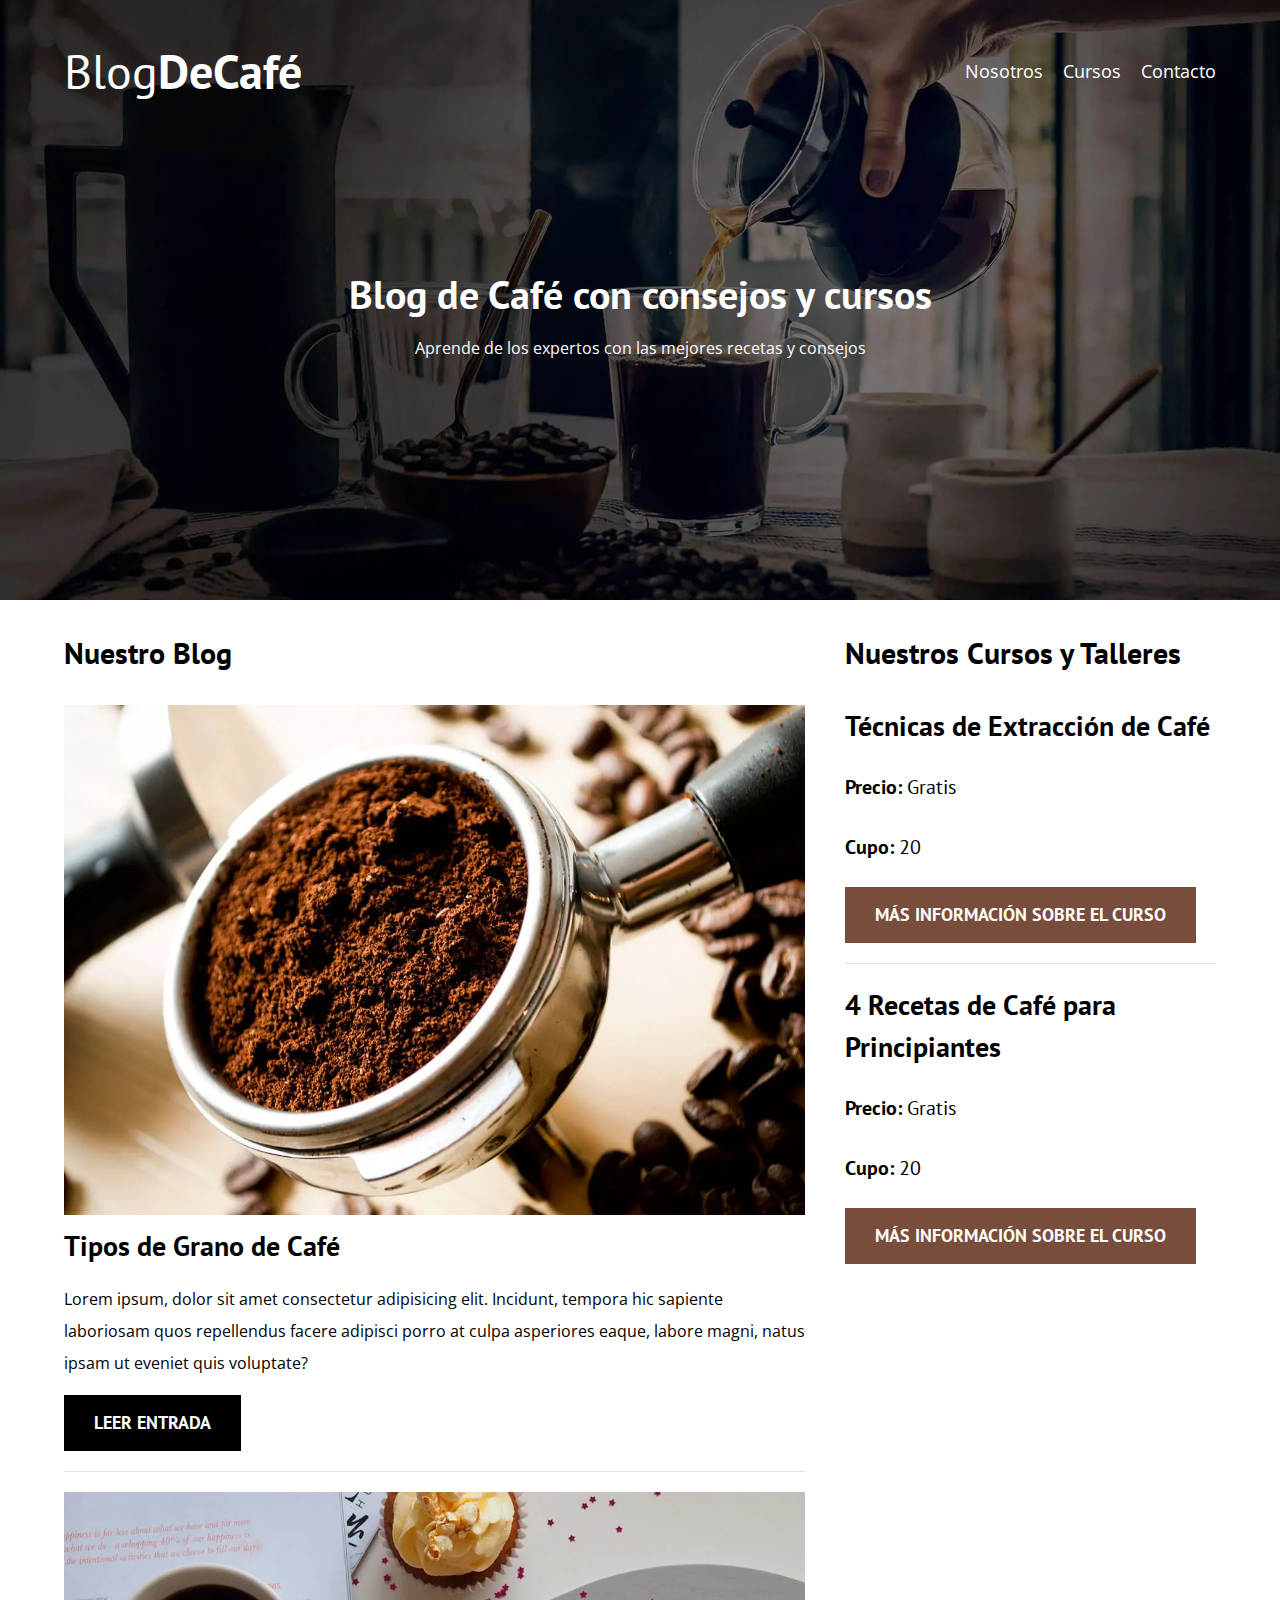
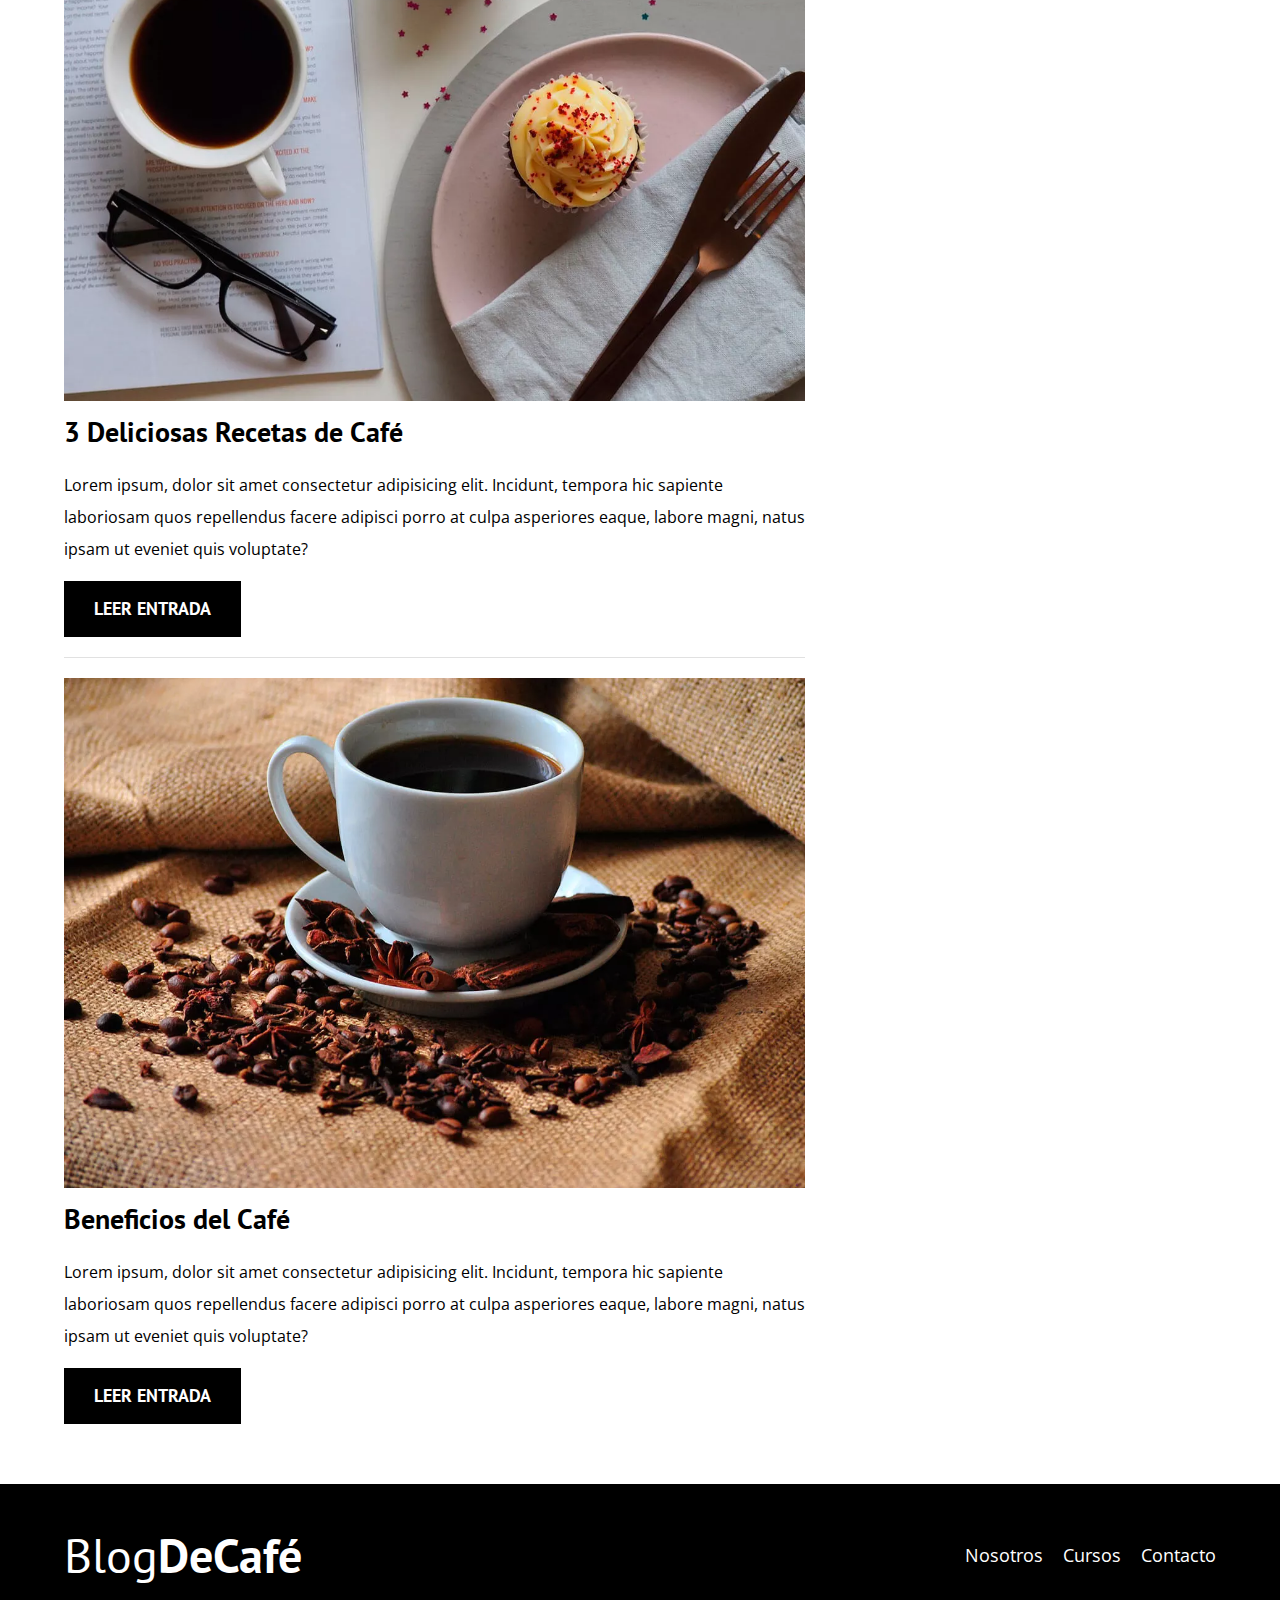
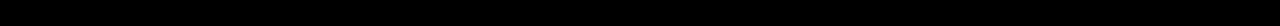
<file: index.html>
<!DOCTYPE html>
<html lang="es">
  <head>
    <meta charset="UTF-8" />
    <meta name="viewport" content="width=device-width, initial-scale=1.0" />
    <title>BlogDeCafé</title>
    <meta name="description" content="Página web de blog de café" />

    <!--Pre fetch-->

    <link rel="prefetch" href="nosotros.html" as="document">

    <!-- Preload -->
    <link rel="preload" href="css/normalize.css" as="style" />
    <link rel="stylesheet" href="css/normalize.css" />

    <link
      rel="preload"
      href="https://fonts.googleapis.com/css2?family=Open+Sans&family=PT+Sans:wght@400;700&display=swap"
      crossorigin="crossorigin"
      as="font"
    />
    <link
      href="https://fonts.googleapis.com/css2?family=Open+Sans&family=PT+Sans:wght@400;700&display=swap"
      rel="stylesheet"
    />

    <link rel="preload" href="css/style.css" as="style" />
    <link rel="stylesheet" href="css/style.css" />
  </head>
  <body>
    <header class="header">
      <div class="contenedor">
        <div class="barra">
          <a class="logo" href="index.html">
            <h1 class="logo__nombre no-margin centrar-texto">
              Blog<span class="logo__bold">DeCafé</span>
            </h1>
          </a>

          <nav class="navegacion">
            <a href="nosotros.html" class="navegacion__enlace">Nosotros</a>
            <a href="cursos.html" class="navegacion__enlace">Cursos</a>
            <a href="contacto.html" class="navegacion__enlace">Contacto</a>
          </nav>
        </div>
      </div>

      <div class="header__texto">
        <h2 class="no-margin">Blog de Café con consejos y cursos</h2>
        <p class="no-margin">
          Aprende de los expertos con las mejores recetas y consejos
        </p>
      </div>
    </header>

    <div class="contenedor contenido-principal">
      <main class="blog">
        <h3>Nuestro Blog</h3>

        <article class="entrada">
          <div class="entrada__imagen">
            <picture>
              <source loading="lazy" srcset="img/blog1.webp" type="image/webp">
              <img loading="lazy" src="img/blog1.jpg" alt="imagen blog" />
            </picture>
            
          </div>

          <div class="entrada__contenido">
            <h4 class="no-margin">Tipos de Grano de Café</h4>
            <p>
              Lorem ipsum, dolor sit amet consectetur adipisicing elit.
              Incidunt, tempora hic sapiente laboriosam quos repellendus facere
              adipisci porro at culpa asperiores eaque, labore magni, natus
              ipsam ut eveniet quis voluptate?
            </p>
            <a href="entrada.html" class="boton boton--primario"
              >Leer Entrada</a
            >
          </div>
        </article>

        <article class="entrada">
          <div class="entrada__imagen">
            <picture>
              <source loading="lazy" srcset="img/blog2.webp" type="image/webp">
              <img loading="lazy" src="img/blog2.jpg" alt="imagen blog" />
            </picture>
          </div>

          <div class="entrada__contenido">
            <h4 class="no-margin">3 Deliciosas Recetas de Café</h4>
            <p>
              Lorem ipsum, dolor sit amet consectetur adipisicing elit.
              Incidunt, tempora hic sapiente laboriosam quos repellendus facere
              adipisci porro at culpa asperiores eaque, labore magni, natus
              ipsam ut eveniet quis voluptate?
            </p>
            <a href="entrada.html" class="boton boton--primario"
              >Leer Entrada</a
            >
          </div>
        </article>

        <article class="entrada">
          <div class="entrada__imagen">
            <picture>
              <source loading="lazy" srcset="img/blog3.webp" type="image/webp">
              <img loading="lazy" src="img/blog3.jpg" alt="imagen blog" />
            </picture>
          </div>

          <div class="entrada__contenido">
            <h4 class="no-margin">Beneficios del Café</h4>
            <p>
              Lorem ipsum, dolor sit amet consectetur adipisicing elit.
              Incidunt, tempora hic sapiente laboriosam quos repellendus facere
              adipisci porro at culpa asperiores eaque, labore magni, natus
              ipsam ut eveniet quis voluptate?
            </p>
            <a href="entrada.html" class="boton boton--primario"
              >Leer Entrada</a
            >
          </div>
        </article>
      </main>
      <aside class="sidebar">
        <h3>Nuestros Cursos y Talleres</h3>

        <ul class="cursos no-padding">
          <li class="widget-curso">
            <h4 class="no-margin">Técnicas de Extracción de Café</h4>

            <p class="widget-curso__label">
              Precio:
              <span class="widget-curso__info">Gratis</span>
            </p>

            <p class="widget-curso__label">
              Cupo:
              <span class="widget-curso__info">20</span>
            </p>

            <a href="cursos.html" class="boton boton--secundario">Más Información Sobre el Curso</a>
          </li>

          <li class="widget-curso">
            <h4 class="no-margin">4 Recetas de Café para Principiantes</h4>

            <p class="widget-curso__label">
              Precio:
              <span class="widget-curso__info">Gratis</span>
            </p>

            <p class="widget-curso__label">
              Cupo:
              <span class="widget-curso__info">20</span>
            </p>

            <a href="cursos.html" class="boton boton--secundario">Más Información Sobre el Curso</a>
          </li>
        </ul>
      </aside>
    </div>

    <footer class="footer">
      <div class="contenedor">
        <div class="barra">
          <a class="logo" href="index.html">
            <h1 class="logo__nombre no-margin centrar-texto">
              Blog<span class="logo__bold">DeCafé</span>
            </h1>
          </a>

          <nav class="navegacion">
            <a href="nosotros.html" class="navegacion__enlace">Nosotros</a>
            <a href="cursos.html" class="navegacion__enlace">Cursos</a>
            <a href="contacto.html" class="navegacion__enlace">Contacto</a>
          </nav>
        </div>
      </div>
    </footer>

    <script src="js/modernizr.js"></script>
  </body>
</html>
</file>
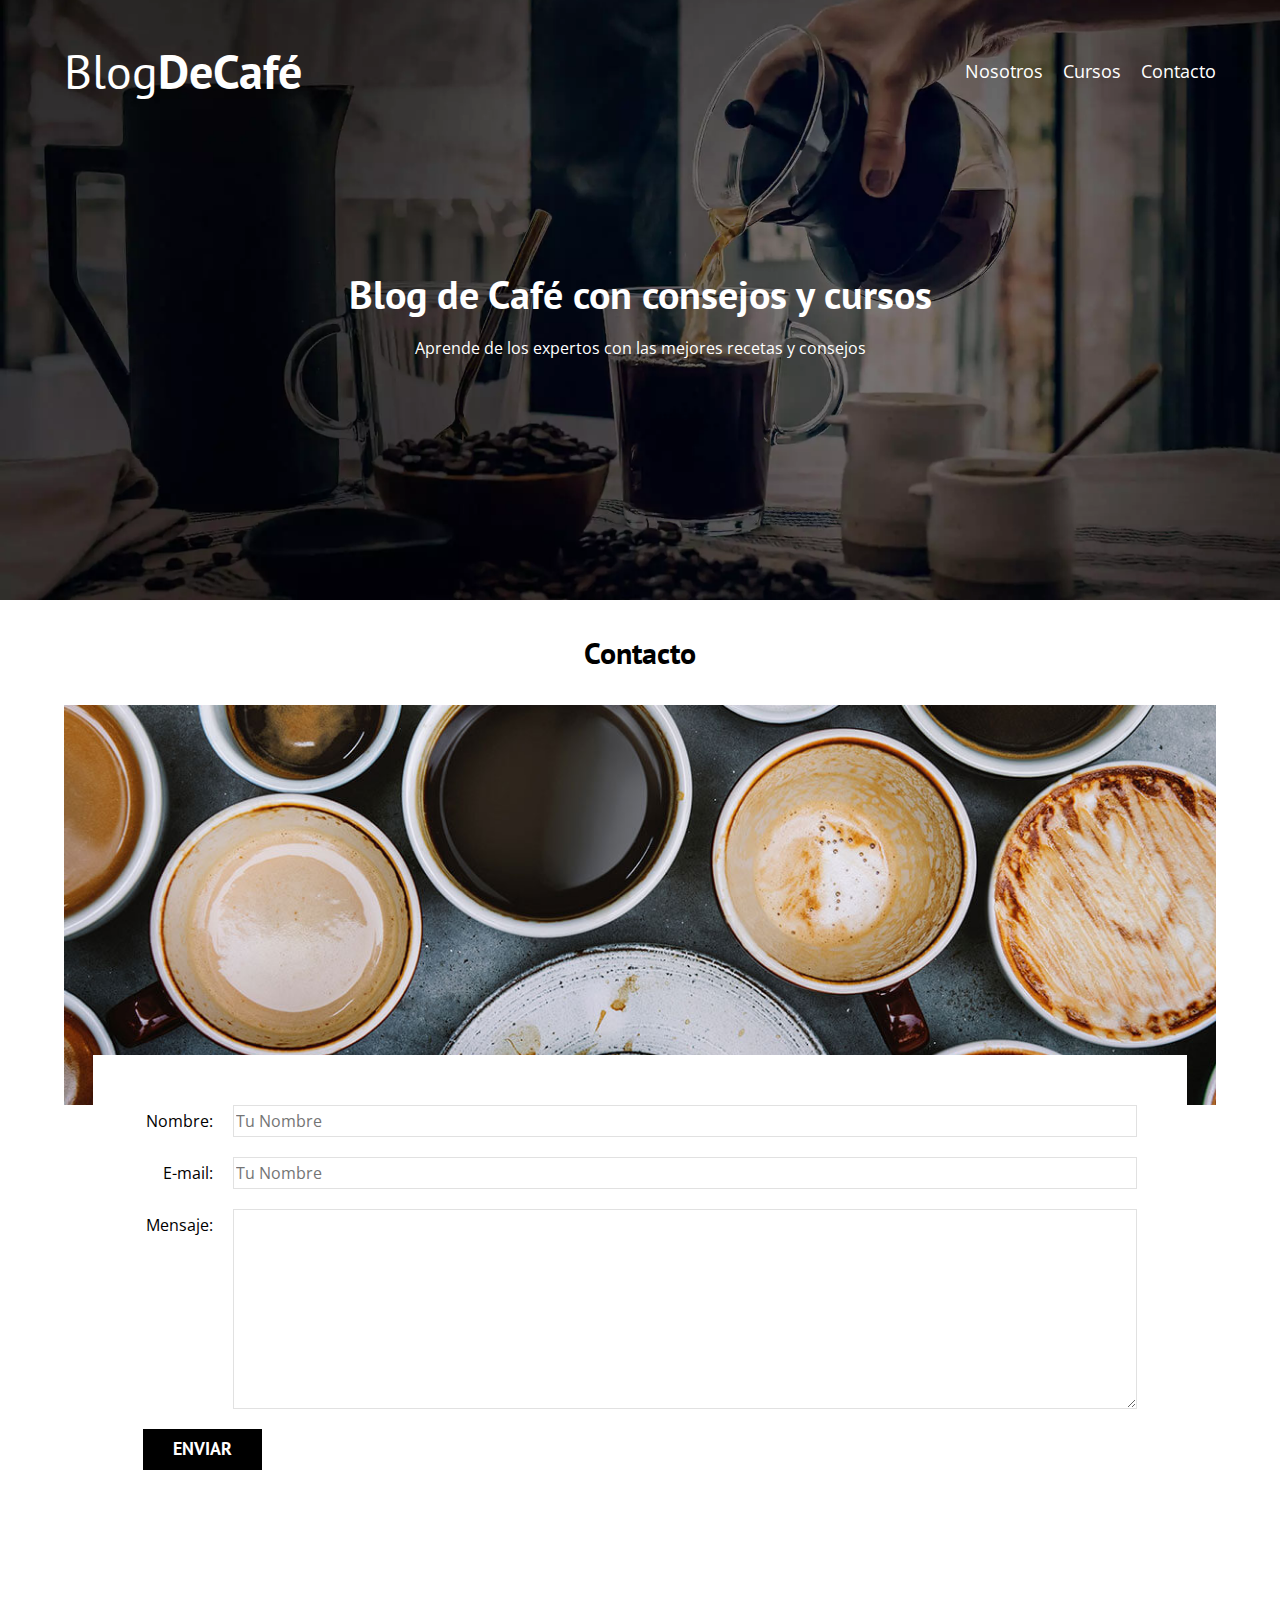
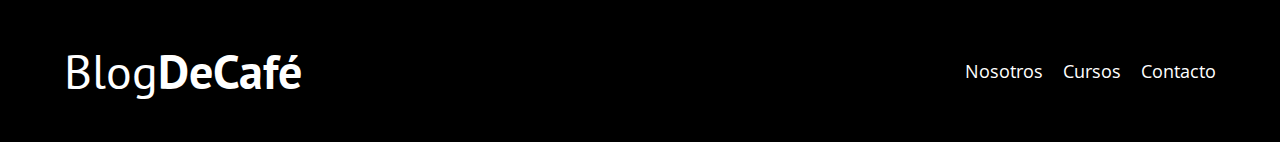
<file: contacto.html>
<!DOCTYPE html>
<html lang="es">
  <head>
    <meta charset="UTF-8" />
    <meta name="viewport" content="width=device-width, initial-scale=1.0" />
    <title>BlogDeCafé</title>
    <meta name="description" content="Página web de blog de café" />
    <!-- Preload -->
    <link rel="preload" href="css/normalize.css" as="style" />
    <link rel="stylesheet" href="css/normalize.css" />

    <link
      rel="preload"
      href="https://fonts.googleapis.com/css2?family=Open+Sans&family=PT+Sans:wght@400;700&display=swap"
      crossorigin="crossorigin"
      as="font"
    />
    <link
      href="https://fonts.googleapis.com/css2?family=Open+Sans&family=PT+Sans:wght@400;700&display=swap"
      rel="stylesheet"
    />

    <link rel="preload" href="css/style.css" as="style" />
    <link rel="stylesheet" href="css/style.css" />
  </head>
  <body>
    <header class="header">
      <div class="contenedor">
        <div class="barra">
          <a class="logo" href="index.html">
            <h1 class="logo__nombre no-margin centrar-texto">
              Blog<span class="logo__bold">DeCafé</span>
            </h1>
          </a>

          <nav class="navegacion">
            <a href="nosotros.html" class="navegacion__enlace">Nosotros</a>
            <a href="cursos.html" class="navegacion__enlace">Cursos</a>
            <a href="contacto.html" class="navegacion__enlace">Contacto</a>
          </nav>
        </div>
      </div>

      <div class="header__texto">
        <h2 class="no-margin">Blog de Café con consejos y cursos</h2>
        <p class="no-margin">
          Aprende de los expertos con las mejores recetas y consejos
        </p>
      </div>
    </header>

    <main class="contenedor">
      <h3 class="centrar-texto">Contacto</h3>
      <div class="contacto-bg"></div>

      <form class="formulario">
        <div class="campo">
          <label class="campo__label" for="nombre">Nombre: </label>
          <input 
            class="campo__field"
            type="text" 
            placeholder="Tu Nombre" 
            id="nombre"
            />
        </div>

        <div class="campo">
          <label class="campo__label" for="email">E-mail: </label>
          <input
            class="campo__field" 
            type="email" 
            placeholder="Tu Nombre" 
            id="email" 
            />
        </div>

        <div class="campo">
          <label class="campo__label" for="mensaje">Mensaje: </label>
          <textarea 
            class="campo__field campo__field--textarea"
            id="mensaje">
          </textarea>
        </div>

        <div class="campo">
          <input 
            type="submit" 
            value="Enviar" 
            class="boton boton--primario">
        </div>
      </form>
    </main>

    <footer class="footer">
      <div class="contenedor">
        <div class="barra">
          <a class="logo" href="index.html">
            <h1 class="logo__nombre no-margin centrar-texto">
              Blog<span class="logo__bold">DeCafé</span>
            </h1>
          </a>

          <nav class="navegacion">
            <a href="nosotros.html" class="navegacion__enlace">Nosotros</a>
            <a href="cursos.html" class="navegacion__enlace">Cursos</a>
            <a href="contacto.html" class="navegacion__enlace">Contacto</a>
          </nav>
        </div>
      </div>
    </footer>
    <script src="js/modernizr.js"></script>
  </body>
</html>
</file>
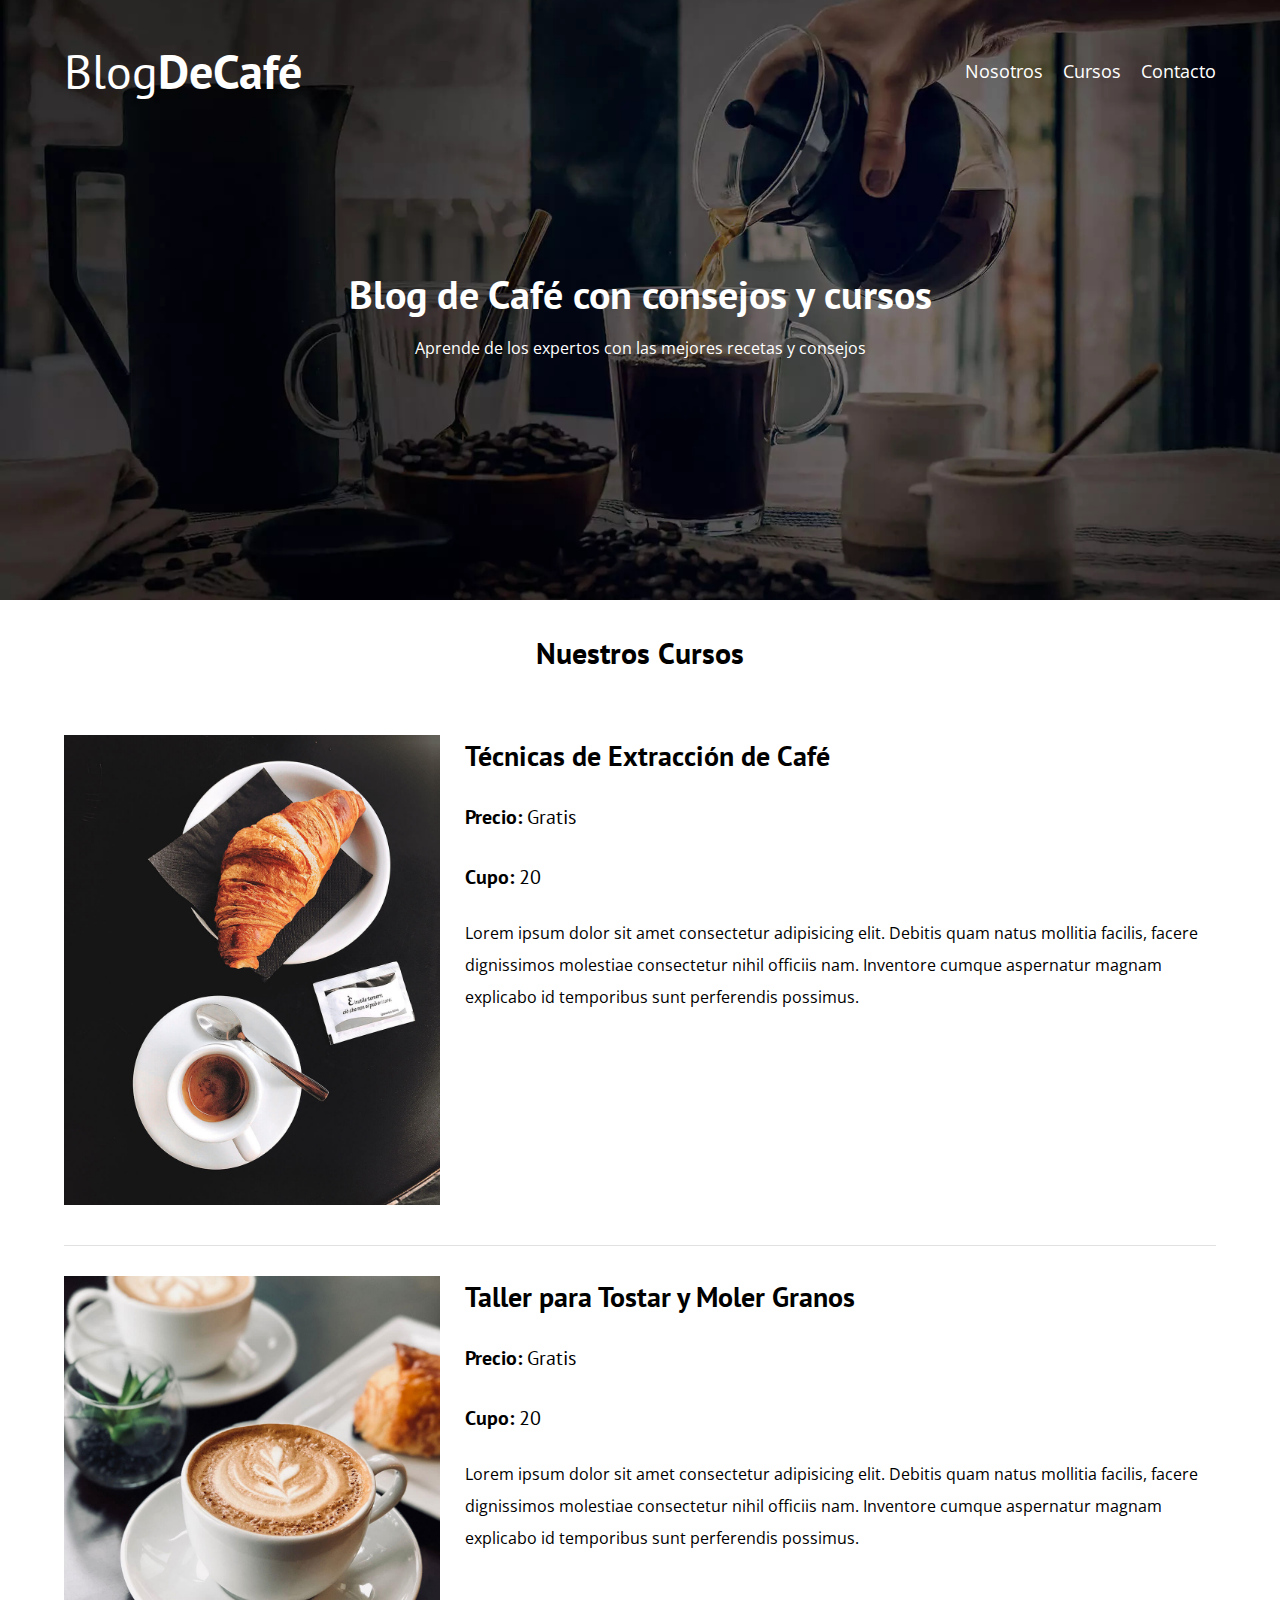
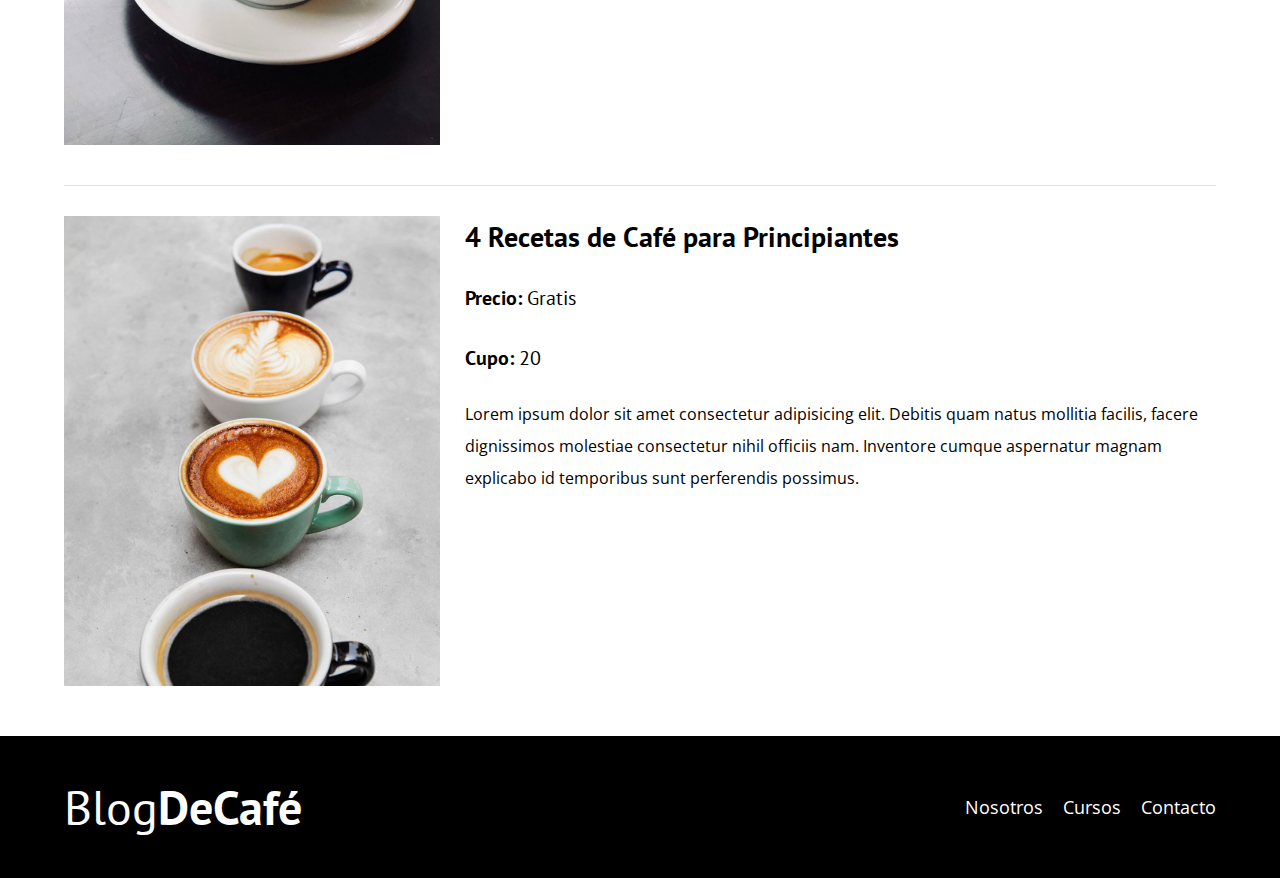
<file: cursos.html>
<!DOCTYPE html>
<html lang="es">
  <head>
    <meta charset="UTF-8" />
    <meta name="viewport" content="width=device-width, initial-scale=1.0" />
    <title>BlogDeCafé</title>
    <meta name="description" content="Página web de blog de café" />
    <!-- Preload -->
    <link rel="preload" href="css/normalize.css" as="style" />
    <link rel="stylesheet" href="css/normalize.css" />

    <link
      rel="preload"
      href="https://fonts.googleapis.com/css2?family=Open+Sans&family=PT+Sans:wght@400;700&display=swap"
      crossorigin="crossorigin"
      as="font"
    />
    <link
      href="https://fonts.googleapis.com/css2?family=Open+Sans&family=PT+Sans:wght@400;700&display=swap"
      rel="stylesheet"
    />

    <link rel="preload" href="css/style.css" as="style" />
    <link rel="stylesheet" href="css/style.css" />
  </head>
  <body>
    <header class="header">
      <div class="contenedor">
        <div class="barra">
          <a class="logo" href="index.html">
            <h1 class="logo__nombre no-margin centrar-texto">
              Blog<span class="logo__bold">DeCafé</span>
            </h1>
          </a>

          <nav class="navegacion">
            <a href="nosotros.html" class="navegacion__enlace">Nosotros</a>
            <a href="cursos.html" class="navegacion__enlace">Cursos</a>
            <a href="contacto.html" class="navegacion__enlace">Contacto</a>
          </nav>
        </div>
      </div>

      <div class="header__texto">
        <h2 class="no-margin">Blog de Café con consejos y cursos</h2>
        <p class="no-margin">
          Aprende de los expertos con las mejores recetas y consejos
        </p>
      </div>
    </header>

    <main class="contenedor">
      <h3 class="centrar-texto">Nuestros Cursos</h3>
      <div class="curso">
        <div class="curso__imagen">
          <img loading="lazy" src="img/curso1.jpg" alt="imagen curso" />
        </div>

        <div class="curso__informacion">
          <h4 class="no-margin">Técnicas de Extracción de Café</h4>

          <p class="curso__label">
            Precio:
            <span class="curso__info">Gratis</span>
          </p>

          <p class="curso__label">
            Cupo:
            <span class="curso__info">20</span>
          </p>

          <p class="curso__descripcion">
            Lorem ipsum dolor sit amet consectetur adipisicing elit. Debitis
            quam natus mollitia facilis, facere dignissimos molestiae
            consectetur nihil officiis nam. Inventore cumque aspernatur magnam
            explicabo id temporibus sunt perferendis possimus.
          </p>
        </div> <!--curso informacion-->
      </div> <!--curso-->


      <div class="curso">
        <div class="curso__imagen">
          <img loading="lazy" src="img/curso2.jpg" alt="imagen curso" />
        </div>

        <div class="curso__informacion">
          <h4 class="no-margin">Taller para Tostar y Moler Granos</h4>

          <p class="curso__label">
            Precio:
            <span class="curso__info">Gratis</span>
          </p>

          <p class="curso__label">
            Cupo:
            <span class="curso__info">20</span>
          </p>

          <p class="curso__descripcion">
            Lorem ipsum dolor sit amet consectetur adipisicing elit. Debitis
            quam natus mollitia facilis, facere dignissimos molestiae
            consectetur nihil officiis nam. Inventore cumque aspernatur magnam
            explicabo id temporibus sunt perferendis possimus.
          </p>
        </div> <!--curso informacion-->
      </div> <!--curso-->


      <div class="curso">
        <div class="curso__imagen">
          <img loading="lazy" src="img/curso3.jpg" alt="imagen curso" />
        </div>

        <div class="curso__informacion">
          <h4 class="no-margin">4 Recetas de Café para Principiantes</h4>

          <p class="curso__label">
            Precio:
            <span class="curso__info">Gratis</span>
          </p>

          <p class="curso__label">
            Cupo:
            <span class="curso__info">20</span>
          </p>

          <p class="curso__descripcion">
            Lorem ipsum dolor sit amet consectetur adipisicing elit. Debitis
            quam natus mollitia facilis, facere dignissimos molestiae
            consectetur nihil officiis nam. Inventore cumque aspernatur magnam
            explicabo id temporibus sunt perferendis possimus.
          </p>
        </div> <!--curso informacion-->
      </div> <!--curso-->



    </main>

    <footer class="footer">
      <div class="contenedor">
        <div class="barra">
          <a class="logo" href="index.html">
            <h1 class="logo__nombre no-margin centrar-texto">
              Blog<span class="logo__bold">DeCafé</span>
            </h1>
          </a>

          <nav class="navegacion">
            <a href="nosotros.html" class="navegacion__enlace">Nosotros</a>
            <a href="cursos.html" class="navegacion__enlace">Cursos</a>
            <a href="contacto.html" class="navegacion__enlace">Contacto</a>
          </nav>
        </div>
      </div>
    </footer>

    <script src="js/modernizr.js"></script>
  </body>
</html>
</file>
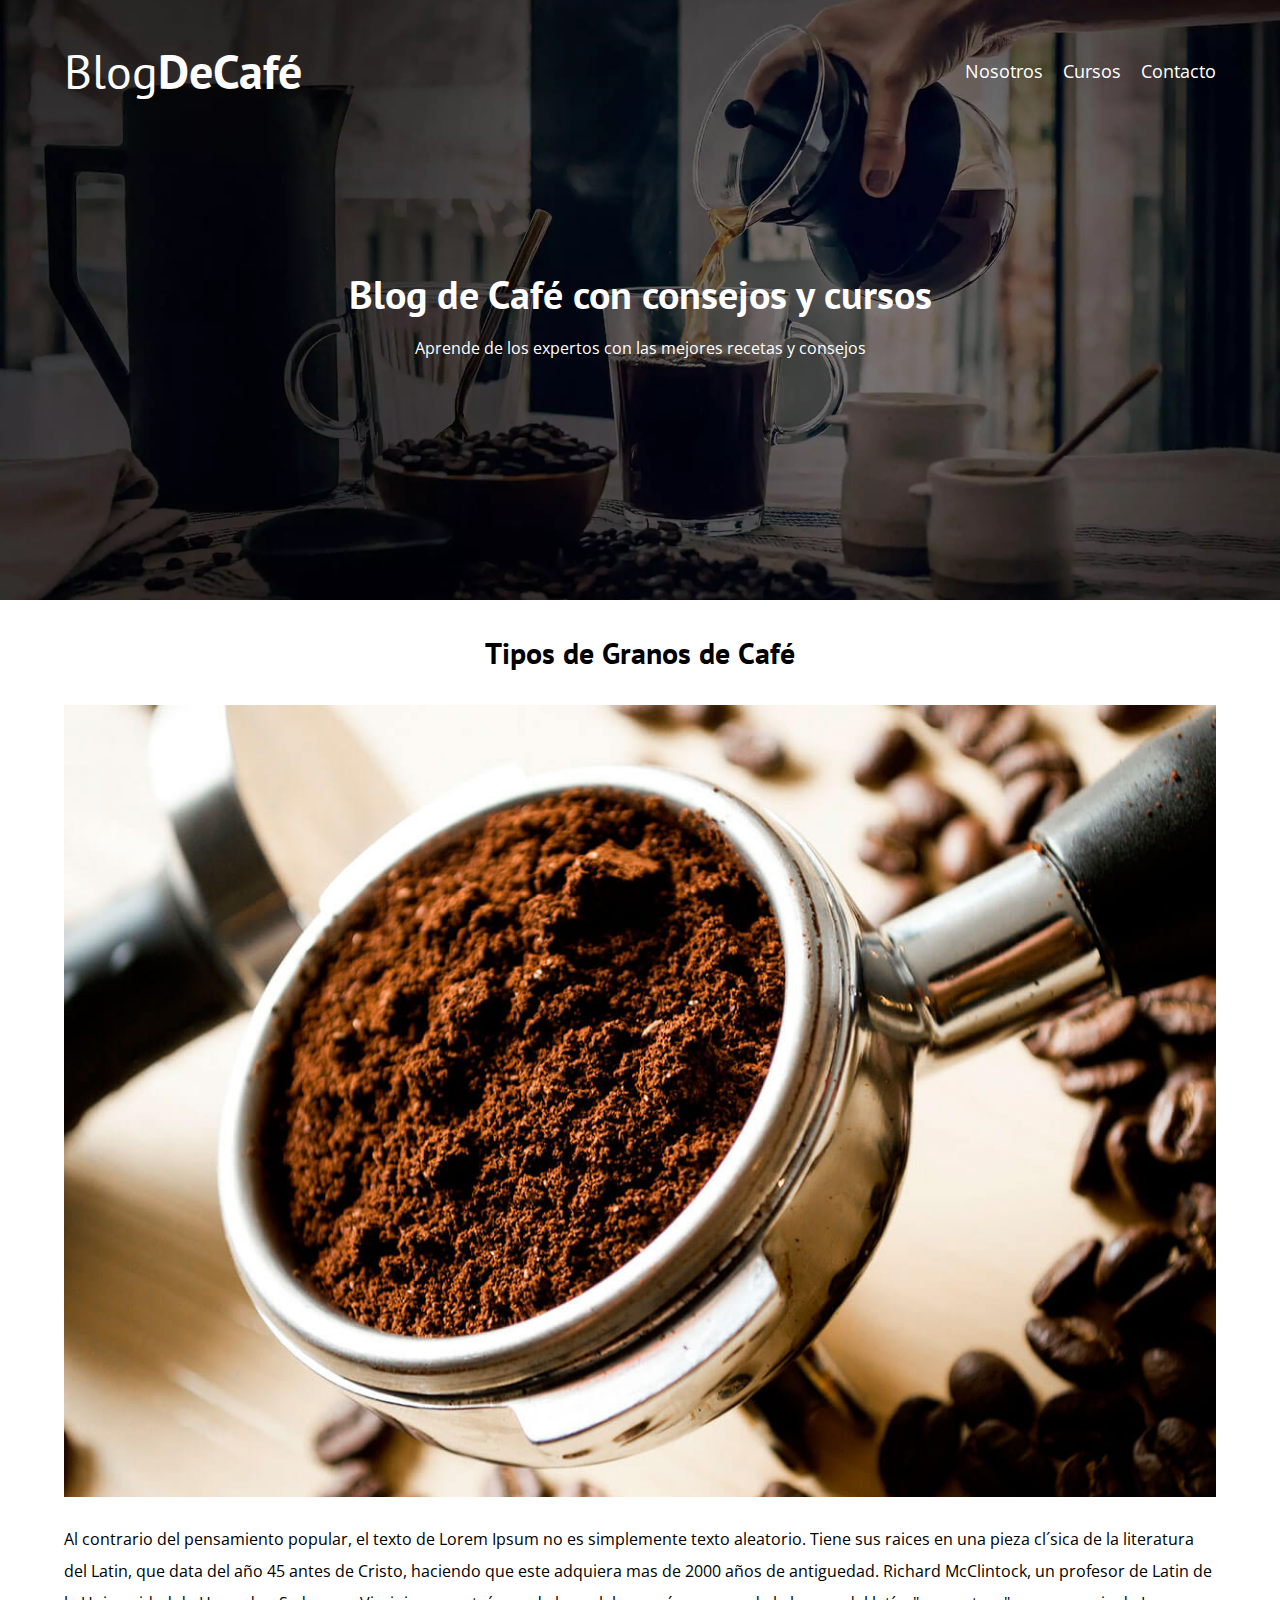
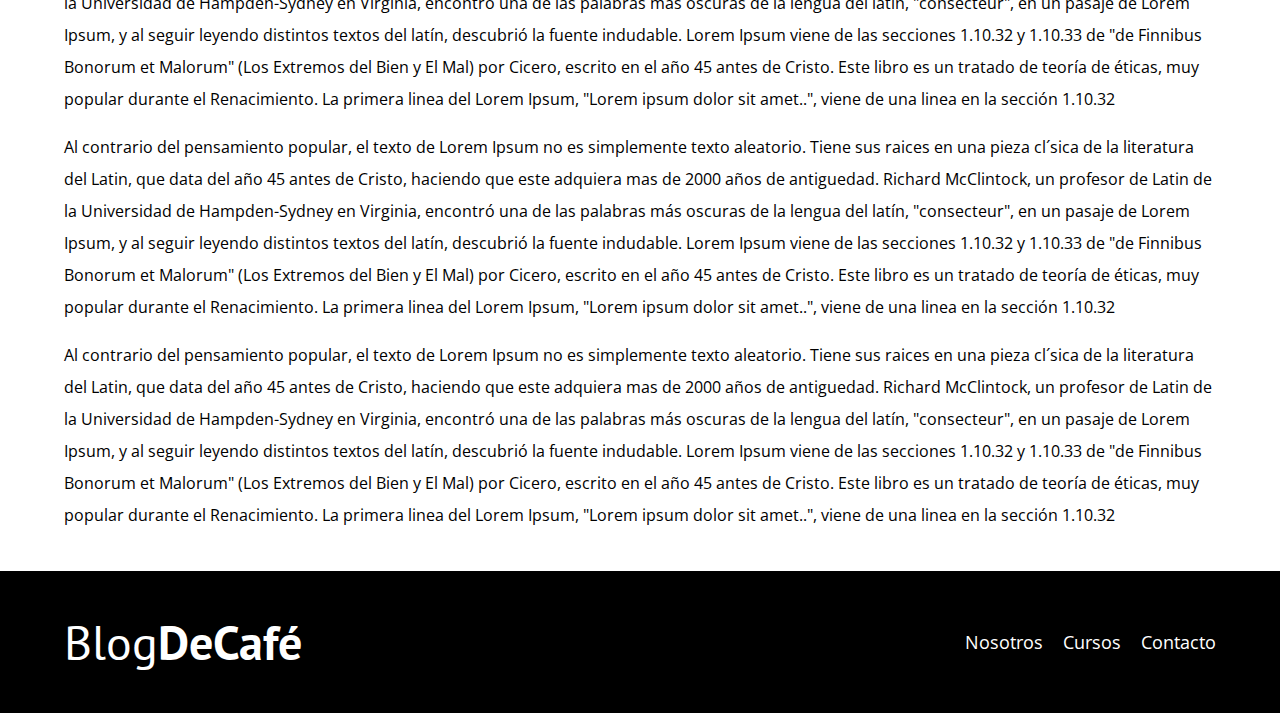
<file: entrada.html>
<!DOCTYPE html>
<html lang="es">
  <head>
    <meta charset="UTF-8" />
    <meta name="viewport" content="width=device-width, initial-scale=1.0" />
    <title>BlogDeCafé</title>
    <meta name="description" content="Página web de blog de café" />
    <!-- Preload -->
    <link rel="preload" href="css/normalize.css" as="style" />
    <link rel="stylesheet" href="css/normalize.css" />

    <link
      rel="preload"
      href="https://fonts.googleapis.com/css2?family=Open+Sans&family=PT+Sans:wght@400;700&display=swap"
      crossorigin="crossorigin"
      as="font"
    />
    <link
      href="https://fonts.googleapis.com/css2?family=Open+Sans&family=PT+Sans:wght@400;700&display=swap"
      rel="stylesheet"
    />

    <link rel="preload" href="css/style.css" as="style" />
    <link rel="stylesheet" href="css/style.css" />
  </head>
  <body>
    <header class="header">
      <div class="contenedor">
        <div class="barra">
          <a class="logo" href="index.html">
            <h1 class="logo__nombre no-margin centrar-texto">
              Blog<span class="logo__bold">DeCafé</span>
            </h1>
          </a>

          <nav class="navegacion">
            <a href="nosotros.html" class="navegacion__enlace">Nosotros</a>
            <a href="cursos.html" class="navegacion__enlace">Cursos</a>
            <a href="contacto.html" class="navegacion__enlace">Contacto</a>
          </nav>
        </div>
      </div>

      <div class="header__texto">
        <h2 class="no-margin">Blog de Café con consejos y cursos</h2>
        <p class="no-margin">
          Aprende de los expertos con las mejores recetas y consejos
        </p>
      </div>
    </header>

    <main class="contenedor">
      <h3 class="centrar-texto">Tipos de Granos de Café</h3>

      <img src="img//blog1.jpg" alt="imagen del blog" />

      <p>
        Al contrario del pensamiento popular, el texto de Lorem Ipsum no es
        simplemente texto aleatorio. Tiene sus raices en una pieza cl´sica de la
        literatura del Latin, que data del año 45 antes de Cristo, haciendo que
        este adquiera mas de 2000 años de antiguedad. Richard McClintock, un
        profesor de Latin de la Universidad de Hampden-Sydney en Virginia,
        encontró una de las palabras más oscuras de la lengua del latín,
        "consecteur", en un pasaje de Lorem Ipsum, y al seguir leyendo distintos
        textos del latín, descubrió la fuente indudable. Lorem Ipsum viene de
        las secciones 1.10.32 y 1.10.33 de "de Finnibus Bonorum et Malorum" (Los
        Extremos del Bien y El Mal) por Cicero, escrito en el año 45 antes de
        Cristo. Este libro es un tratado de teoría de éticas, muy popular
        durante el Renacimiento. La primera linea del Lorem Ipsum, "Lorem ipsum
        dolor sit amet..", viene de una linea en la sección 1.10.32
      </p>
      <p>
        Al contrario del pensamiento popular, el texto de Lorem Ipsum no es
        simplemente texto aleatorio. Tiene sus raices en una pieza cl´sica de la
        literatura del Latin, que data del año 45 antes de Cristo, haciendo que
        este adquiera mas de 2000 años de antiguedad. Richard McClintock, un
        profesor de Latin de la Universidad de Hampden-Sydney en Virginia,
        encontró una de las palabras más oscuras de la lengua del latín,
        "consecteur", en un pasaje de Lorem Ipsum, y al seguir leyendo distintos
        textos del latín, descubrió la fuente indudable. Lorem Ipsum viene de
        las secciones 1.10.32 y 1.10.33 de "de Finnibus Bonorum et Malorum" (Los
        Extremos del Bien y El Mal) por Cicero, escrito en el año 45 antes de
        Cristo. Este libro es un tratado de teoría de éticas, muy popular
        durante el Renacimiento. La primera linea del Lorem Ipsum, "Lorem ipsum
        dolor sit amet..", viene de una linea en la sección 1.10.32
      </p>

      <p>
        Al contrario del pensamiento popular, el texto de Lorem Ipsum no es
        simplemente texto aleatorio. Tiene sus raices en una pieza cl´sica de la
        literatura del Latin, que data del año 45 antes de Cristo, haciendo que
        este adquiera mas de 2000 años de antiguedad. Richard McClintock, un
        profesor de Latin de la Universidad de Hampden-Sydney en Virginia,
        encontró una de las palabras más oscuras de la lengua del latín,
        "consecteur", en un pasaje de Lorem Ipsum, y al seguir leyendo distintos
        textos del latín, descubrió la fuente indudable. Lorem Ipsum viene de
        las secciones 1.10.32 y 1.10.33 de "de Finnibus Bonorum et Malorum" (Los
        Extremos del Bien y El Mal) por Cicero, escrito en el año 45 antes de
        Cristo. Este libro es un tratado de teoría de éticas, muy popular
        durante el Renacimiento. La primera linea del Lorem Ipsum, "Lorem ipsum
        dolor sit amet..", viene de una linea en la sección 1.10.32
      </p>
    </main>

    <footer class="footer">
      <div class="contenedor">
        <div class="barra">
          <a class="logo" href="index.html">
            <h1 class="logo__nombre no-margin centrar-texto">
              Blog<span class="logo__bold">DeCafé</span>
            </h1>
          </a>

          <nav class="navegacion">
            <a href="nosotros.html" class="navegacion__enlace">Nosotros</a>
            <a href="cursos.html" class="navegacion__enlace">Cursos</a>
            <a href="contacto.html" class="navegacion__enlace">Contacto</a>
          </nav>
        </div>
      </div>
    </footer>
    <script src="js/modernizr.js"></script>
  </body>
</html>
</file>
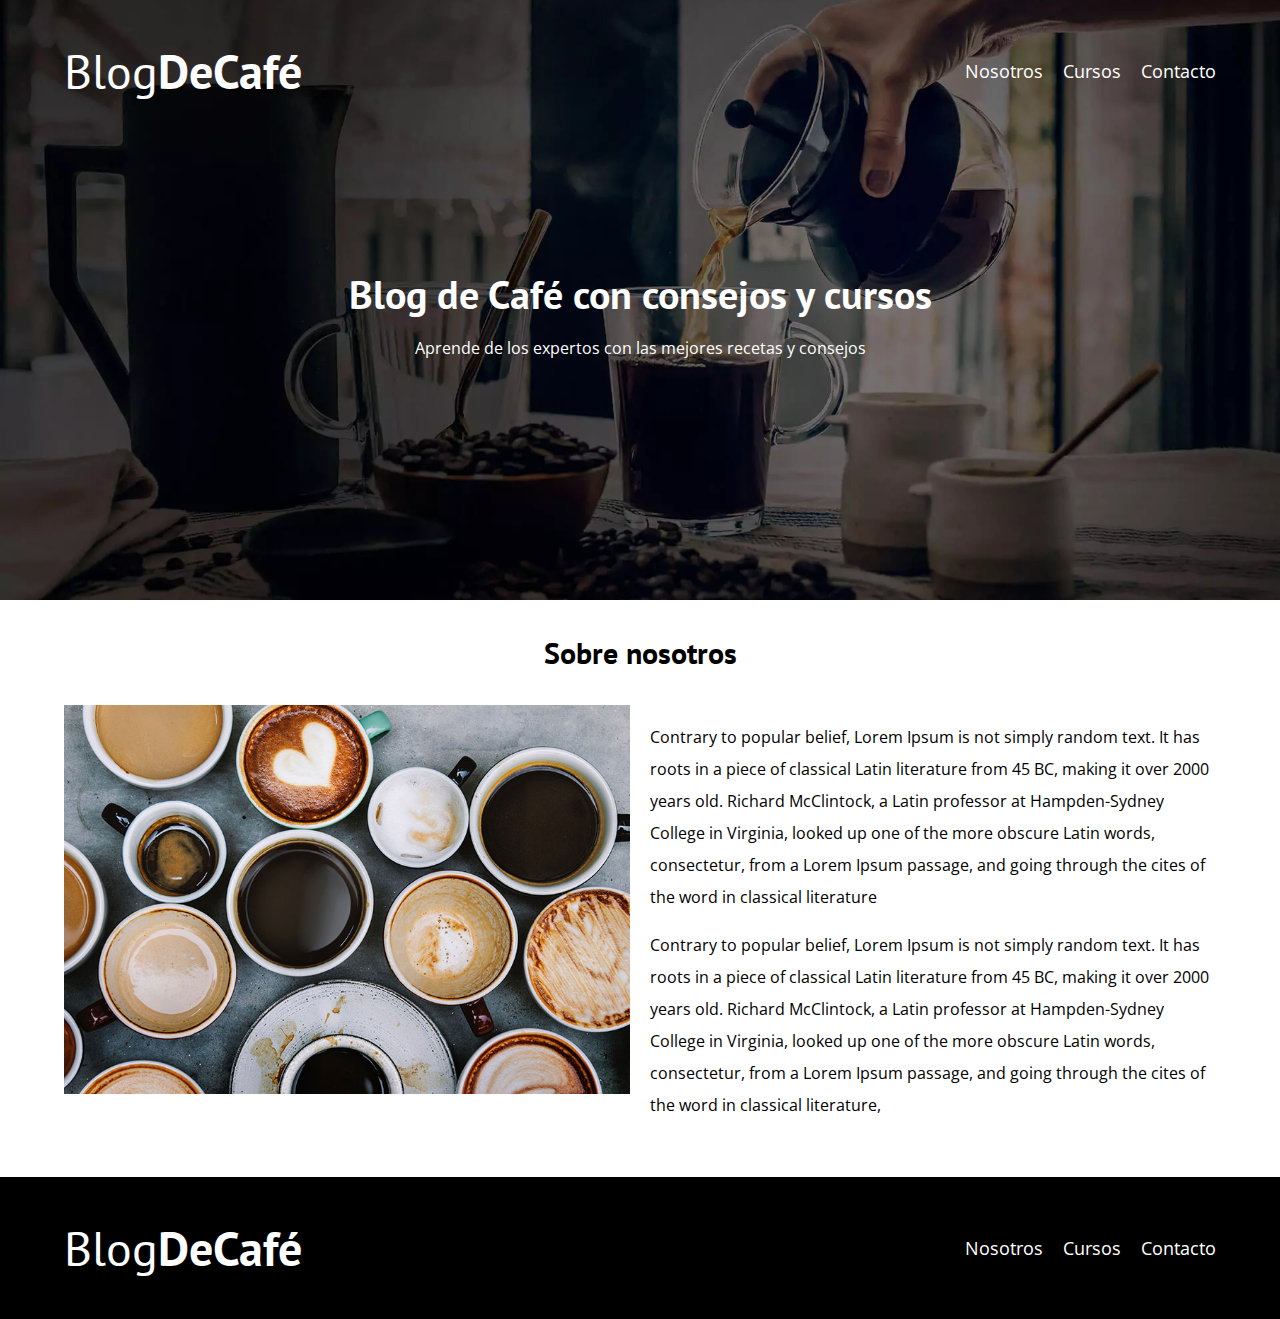
<file: nosotros.html>
<!DOCTYPE html>
<html lang="es">
  <head>
    <meta charset="UTF-8" />
    <meta name="viewport" content="width=device-width, initial-scale=1.0" />
    <title>BlogDeCafé</title>
    <meta name="description" content="Página web de blog de café" />
    <!-- Preload -->
    <link rel="preload" href="css/normalize.css" as="style" />
    <link rel="stylesheet" href="css/normalize.css" />

    <link
      rel="preload"
      href="https://fonts.googleapis.com/css2?family=Open+Sans&family=PT+Sans:wght@400;700&display=swap"
      crossorigin="crossorigin"
      as="font"
    />
    <link
      href="https://fonts.googleapis.com/css2?family=Open+Sans&family=PT+Sans:wght@400;700&display=swap"
      rel="stylesheet"
    />

    <link rel="preload" href="css/style.css" as="style" />
    <link rel="stylesheet" href="css/style.css" />
  </head>
  <body>
    <header class="header">
      <div class="contenedor">
        <div class="barra">
          <a class="logo" href="index.html">
            <h1 class="logo__nombre no-margin centrar-texto">
              Blog<span class="logo__bold">DeCafé</span>
            </h1>
          </a>

          <nav class="navegacion">
            <a href="nosotros.html" class="navegacion__enlace">Nosotros</a>
            <a href="cursos.html" class="navegacion__enlace">Cursos</a>
            <a href="contacto.html" class="navegacion__enlace">Contacto</a>
          </nav>
        </div>
      </div>

      <div class="header__texto">
        <h2 class="no-margin">Blog de Café con consejos y cursos</h2>
        <p class="no-margin">
          Aprende de los expertos con las mejores recetas y consejos
        </p>
      </div>
    </header>

    <main class="contenedor">
      <h3 class="centrar-texto">Sobre nosotros</h3>

      <div class="sobre-nosotros">
        <div class="sobre-nosotros__imagen">
          <img src="img/nosotros.jpg" alt="imagen nosotros" />
        </div>

        <div class="sobre-nosotros__texto">
          <p>
            Contrary to popular belief, Lorem Ipsum is not simply random text.
            It has roots in a piece of classical Latin literature from 45 BC,
            making it over 2000 years old. Richard McClintock, a Latin professor
            at Hampden-Sydney College in Virginia, looked up one of the more
            obscure Latin words, consectetur, from a Lorem Ipsum passage, and
            going through the cites of the word in classical literature
          </p>
          
          <p>
            Contrary to popular belief, Lorem Ipsum is not simply random text.
            It has roots in a piece of classical Latin literature from 45 BC,
            making it over 2000 years old. Richard McClintock, a Latin professor
            at Hampden-Sydney College in Virginia, looked up one of the more
            obscure Latin words, consectetur, from a Lorem Ipsum passage, and
            going through the cites of the word in classical literature,
          </p>
        </div>
      </div>
    </main>

    <footer class="footer">
      <div class="contenedor">
        <div class="barra">
          <a class="logo" href="index.html">
            <h1 class="logo__nombre no-margin centrar-texto">
              Blog<span class="logo__bold">DeCafé</span>
            </h1>
          </a>

          <nav class="navegacion">
            <a href="nosotros.html" class="navegacion__enlace">Nosotros</a>
            <a href="cursos.html" class="navegacion__enlace">Cursos</a>
            <a href="contacto.html" class="navegacion__enlace">Contacto</a>
          </nav>
        </div>
      </div>
    </footer>

    <script src="js/modernizr.js"></script>
  </body>
</html>
</file>
<file: css/style.css>
:root {
    --fuenteHeading: "PT Sans", sans-serif;
    --fuenteParrafos: "Open Sans", sans-serif;

    --primario: #784D3C;
    --gris: #e1e1e1;
    --blanco: #ffffff;
    --negro: #000000;
}

html {
    box-sizing: border-box;
    font-size: 62.5%;
}
  *, *:before, *:after {
    box-sizing: inherit;
  }

body {
    font-family: var(--fuenteParrafos);
    font-size: 1.6rem;
    line-height: 2;
}


/**Globales*/

.contenedor {
    width: min(90%, 120rem);
    margin: 0 auto;
}

a {
    text-decoration: none;
}

h1, h2, h3, h4 {
    font-family: var(--fuenteHeading);
    line-height: 1.5;
}

h1 {
    font-size: 4.8rem;
}
h2 {
    font-size: 4rem;
}
h3 {
    font-size: 3rem;
}
h4 {
    font-size: 2.8rem;
}

img {
    max-width: 100%;
}


/*Utilidades**/

.no-margin {
    margin: 0;
}

.no-padding {
    padding: 0;
}

.centrar-texto {
    text-align: center;
}


/*header**/
.webp .header {
    background-image: url(../img/banner.webp);
}
.no-webp .header {
    background-image: url(../img/banner.jpg);
}
.header {
    height: 60rem;
    background-size: cover;
    background-repeat: no-repeat;
    background-position: center center;
}


.header__texto {
    text-align: center;
    color: var(--blanco);
    margin-top: 5rem;
 }

 .header__texto h2 {
    padding-bottom: 2rem;
    line-height: 3.5rem;
 }

 @media (min-width: 768px) {
    .header__texto {
        margin-top: 17rem;
    }
}

.barra {
    padding-top: 3.5rem;
}

@media (min-width: 768px) {
    .barra {
        display: flex;
        justify-content: space-between;
        align-items: center;
    }
}

.logo {
    color: var(--blanco);
}

.logo__nombre {
    font-weight: 400;
} 

.logo__bold {
    font-weight: 700;
}

.navegacion {
    padding-top: 5rem;
}

.navegacion a {
    line-height: 3rem;
}

@media (min-width: 768px) {
    .navegacion {
        display: flex;
        gap: 2rem;
        padding-top: 0rem;
    }
}



.navegacion__enlace {
    display: block;
    text-align: center;
    font-size: 1.8rem;
    color: var(--blanco);
}

/**blog*/


@Media (min-width: 768px) {
    .contenido-principal {
        display: grid;
        grid-template-columns: 2fr 1fr;
        column-gap: 4rem;
    }
}

.entrada {
    border-bottom: 1px solid var(--gris);
    margin-bottom: 2rem;
}

.entrada:last-of-type {
    border: none;
    margin-bottom:  0;
}

.boton {
    display: block;
    color: var(--blanco);
    font-family: var(--fuenteHeading);
    text-align: center;
    text-transform: uppercase;
    font-size: 1.8rem;
    font-weight: 700;
    padding: 1rem 3rem;
    margin-bottom: 2rem;
    border: none;
}

.boton:hover {
    cursor: pointer;
}

.boton--primario {
    background-color: var(--negro);
}

@Media (min-width: 768px) {
    .boton {
        display: inline-block;
    }
}

.boton--secundario {
    background-color: var(--primario);
}
    

.cursos {
    list-style: none;
}

.widget-curso {
    border-bottom: 1px solid var(--gris);
    margin-bottom: 2rem;
}

.widget-curso:last-of-type {
    border-bottom: none;
    margin-bottom: 0;
}

.widget-curso__label {
    font-family: var(--fuenteHeading);
    font-weight: bold;
}

.widget-curso__info {
    font-weight: normal;
}

.widget-curso__label,
.widget-curso__info {
    font-size: 2rem;
}

/*Footer**/

.footer {
    background-color: var(--negro);
    padding-bottom: 3.5rem;
    margin-top: 4rem;
}

/**Sobre nosotros*/

@Media (min-width: 768px) {
    /* .sobre-nosotros {
        display: flex;
        column-gap: 2rem;
    }

    .sobre-nosotros__imagen,
    .sobre-nosotros__texto {
        flex-basis: 50%;
    } */

    .sobre-nosotros {
        display: grid;
        grid-template-columns: repeat(2, 1fr);
        column-gap: 2rem;
    }

}



/** Cursos**/

.curso {
    border-bottom: 1px solid var(--gris);
    padding: 3rem 0;
}

@Media (min-width: 768px)  {
    .curso {
        display: grid;
        grid-template-columns: 1fr 2fr;
        column-gap: 2.5rem;
    }
}

.curso:last-of-type {
    border-bottom: none;
    padding: 3rem 0 0 0;
}


.curso__label {
    font-family: var(--fuenteHeading);
    font-weight: bold;
}

.curso__info {
    font-weight: normal;
}

.curso__label,
.curso__info {
    font-size: 2rem;
}

/**Contacto***/

.contacto-bg {
    background-image: url('../img/contacto.jpg');
    height: 40rem;
    background-size: cover;
    background-repeat: no-repeat;
}


.formulario {
    background-color: var(--blanco);
    width: 95%;
    margin: -5rem auto 0 auto;
    padding: 5rem;
}

.campo {
    display: flex;
    margin-bottom: 2rem;

}

.campo__label {
    flex: 0 0 9rem;
    text-align: right;
    padding-right: 2rem;
}

.campo__field {
    flex: 1;
    border: 1px solid var(--gris);
}

.campo__field--textarea {
    height: 20rem;
}
</file>
